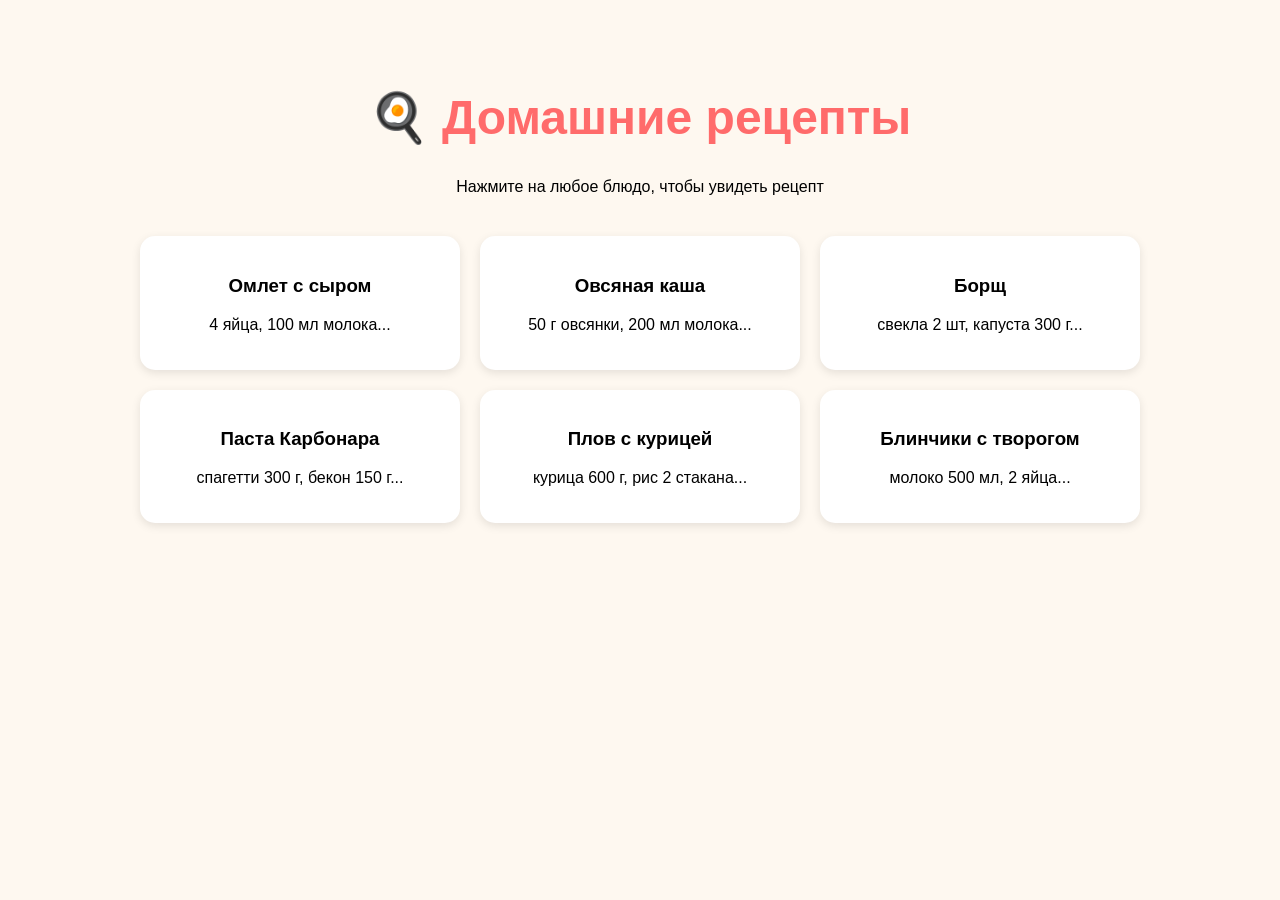
<file: индекс.html>
<!DOCTYPE html>
<html>
<head>
    <title>Домашние рецепты</title>
    <meta charset="UTF-8">
    <style>
        body {
            font-family: Arial, sans-serif;
            background: #fef8f0;
            text-align: center;
            padding: 50px;
        }
        h1 {
            color: #ff6b6b;
            font-size: 3rem;
        }
        .recipes {
            display: grid;
            grid-template-columns: repeat(auto-fill, minmax(250px, 1fr));
            gap: 20px;
            max-width: 1000px;
            margin: 40px auto;
        }
        .card {
            background: white;
            padding: 20px;
            border-radius: 15px;
            box-shadow: 0 3px 10px rgba(0,0,0,0.1);
            cursor: pointer;
        }
        .card:hover {
            transform: translateY(-5px);
            box-shadow: 0 5px 20px rgba(0,0,0,0.2);
        }
        .modal {
            display: none;
            position: fixed;
            top: 0;
            left: 0;
            width: 100%;
            height: 100%;
            background: rgba(0,0,0,0.7);
        }
        .modal-content {
            background: white;
            max-width: 500px;
            margin: 100px auto;
            padding: 20px;
            border-radius: 15px;
            text-align: left;
        }
        .close {
            float: right;
            font-size: 28px;
            cursor: pointer;
        }
        button {
            background: #ff6b6b;
            color: white;
            border: none;
            padding: 10px 20px;
            border-radius: 8px;
            cursor: pointer;
            margin-top: 15px;
        }
    </style>
</head>
<body>

<h1>🍳 Домашние рецепты</h1>
<p>Нажмите на любое блюдо, чтобы увидеть рецепт</p>

<div class="recipes" id="recipes"></div>

<div id="modal" class="modal">
    <div class="modal-content">
        <span class="close" onclick="closeModal()">&times;</span>
        <div id="modalBody"></div>
    </div>
</div>

<script>
const recipes = [
    { name: "Омлет с сыром", ingredients: ["4 яйца", "100 мл молока", "50 г сыра", "соль, перец"], steps: ["Взбить яйца с молоком", "Добавить сыр", "Жарить 5-7 минут"] },
    { name: "Овсяная каша", ingredients: ["50 г овсянки", "200 мл молока", "мед", "ягоды"], steps: ["Сварить кашу", "Добавить мед и ягоды"] },
    { name: "Борщ", ingredients: ["свекла 2 шт", "капуста 300 г", "картофель 4 шт", "морковь 1 шт", "говядина 500 г"], steps: ["Сварить бульон", "Добавить овощи", "Варить 20 минут"] },
    { name: "Паста Карбонара", ingredients: ["спагетти 300 г", "бекон 150 г", "3 яйца", "пармезан 100 г"], steps: ["Отварить пасту", "Обжарить бекон", "Смешать с яйцами и сыром"] },
    { name: "Плов с курицей", ingredients: ["курица 600 г", "рис 2 стакана", "морковь 2 шт", "лук 2 шт"], steps: ["Обжарить курицу", "Добавить лук и морковь", "Засыпать рис и тушить"] },
    { name: "Блинчики с творогом", ingredients: ["молоко 500 мл", "2 яйца", "мука 200 г", "творог 300 г"], steps: ["Замесить тесто", "Испечь блины", "Завернуть творог"] }
];

const container = document.getElementById('recipes');
container.innerHTML = recipes.map((r, i) => `
    <div class="card" onclick="openRecipe(${i})">
        <h3>${r.name}</h3>
        <p>${r.ingredients.slice(0,2).join(', ')}...</p>
    </div>
`).join('');

function openRecipe(i) {
    const r = recipes[i];
    document.getElementById('modalBody').innerHTML = `
        <h2>${r.name}</h2>
        <h3>Ингредиенты:</h3>
        <ul>${r.ingredients.map(ing => `<li>${ing}</li>`).join('')}</ul>
        <h3>Приготовление:</h3>
        <ol>${r.steps.map(step => `<li>${step}</li>`).join('')}</ol>
        <button onclick="closeModal()">Закрыть</button>
    `;
    document.getElementById('modal').style.display = 'block';
}

function closeModal() {
    document.getElementById('modal').style.display = 'none';
}

window.onclick = function(e) {
    if (e.target === document.getElementById('modal')) closeModal();
}
</script>

</body>
</html>
</file>
